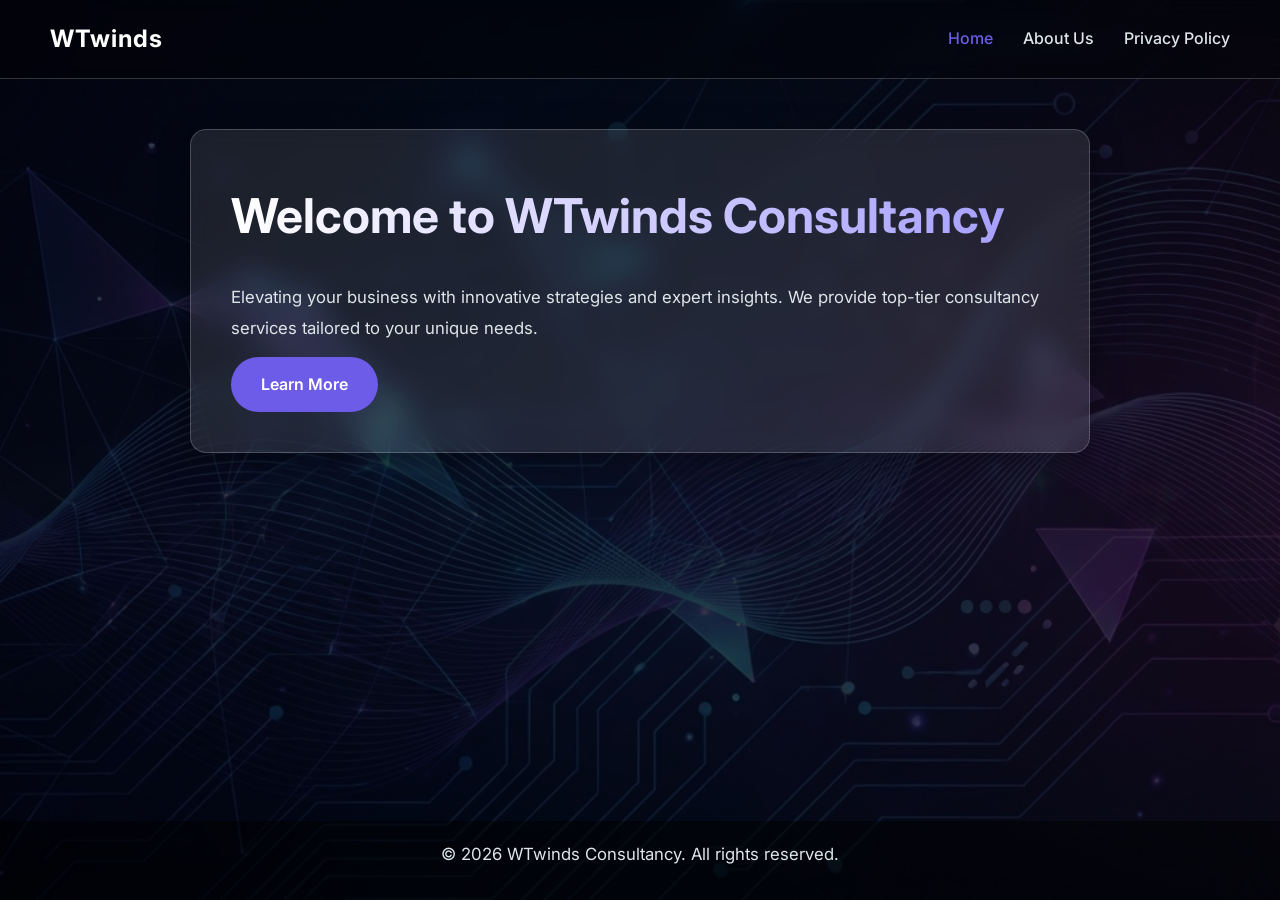
<file: index.html>
<!DOCTYPE html>
<html lang="en">

<head>
    <meta charset="UTF-8">
    <meta name="viewport" content="width=device-width, initial-scale=1.0">
    <title>WTwinds Consultancy | Home</title>

    <link rel="stylesheet" href="style.css">
    <link rel="preconnect" href="https://fonts.googleapis.com">
    <link rel="preconnect" href="https://fonts.gstatic.com" crossorigin>
    <link href="https://fonts.googleapis.com/css2?family=Inter:wght@300;400;600;700&display=swap" rel="stylesheet">
</head>

<body>

    <header>
        <a href="index.html" class="logo">WTwinds</a>

        <div class="menu-toggle" id="mobile-menu">
            <span class="bar">☰</span>
        </div>

        <nav>
            <ul id="nav-list">
                <li><a href="index.html" class="active">Home</a></li>
                <li><a href="about.html">About Us</a></li>
                <li><a href="privacy.html">Privacy Policy</a></li>
            </ul>
        </nav>
    </header>

    <main>
        <section class="glass-card">
            <h1>Welcome to WTwinds Consultancy</h1>
            <p>
                Elevating your business with innovative strategies and expert insights.
                We provide top-tier consultancy services tailored to your unique needs.
            </p>

            <a href="about.html" class="btn">Learn More</a>
        </section>
    </main>

    <footer>
        <p>&copy; 2026 WTwinds Consultancy. All rights reserved.</p>
    </footer>

    <script src="script.js"></script>
</body>

</html>
</file>
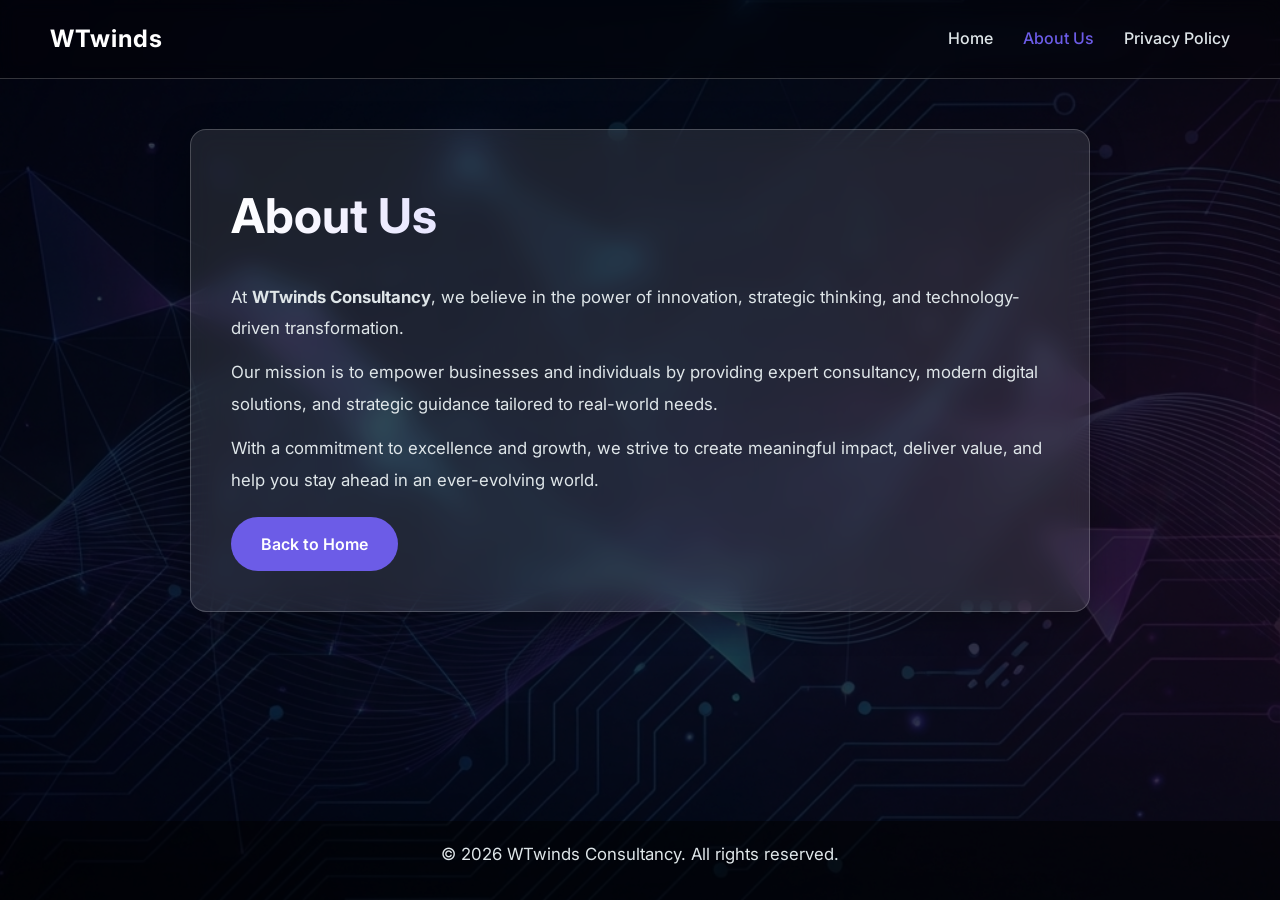
<file: about.html>
<!DOCTYPE html>
<html lang="en">

<head>
    <meta charset="UTF-8">
    <meta name="viewport" content="width=device-width, initial-scale=1.0">
    <title>WTwinds Consultancy | About Us</title>
    
    <link rel="stylesheet" href="style.css">
    <link rel="preconnect" href="https://fonts.googleapis.com">
    <link rel="preconnect" href="https://fonts.gstatic.com" crossorigin>
    <link href="https://fonts.googleapis.com/css2?family=Inter:wght@300;400;600;700&display=swap" rel="stylesheet">
</head>

<body>

    <header>
        <a href="index.html" class="logo">WTwinds</a>

        <div class="menu-toggle" id="mobile-menu">
            <span class="bar">☰</span>
        </div>

        <nav>
            <ul id="nav-list">
                <li><a href="index.html">Home</a></li>
                <li><a href="about.html" class="active">About Us</a></li>
                <li><a href="privacy.html">Privacy Policy</a></li>
            </ul>
        </nav>
    </header>

    <main>
        <section class="glass-card">
            <h1>About Us</h1>

            <p>
                At <strong>WTwinds Consultancy</strong>, we believe in the power of innovation, 
                strategic thinking, and technology-driven transformation.
            </p>

            <p>
                Our mission is to empower businesses and individuals by providing expert consultancy,
                modern digital solutions, and strategic guidance tailored to real-world needs.
            </p>

            <p>
                With a commitment to excellence and growth, we strive to create meaningful impact,
                deliver value, and help you stay ahead in an ever-evolving world.
            </p>

            <div style="margin-top: 20px;">
                <a href="index.html" class="btn">Back to Home</a>
            </div>
        </section>
    </main>

    <footer>
        <p>&copy; 2026 WTwinds Consultancy. All rights reserved.</p>
    </footer>

    <script src="script.js"></script>
</body>

</html>
</file>
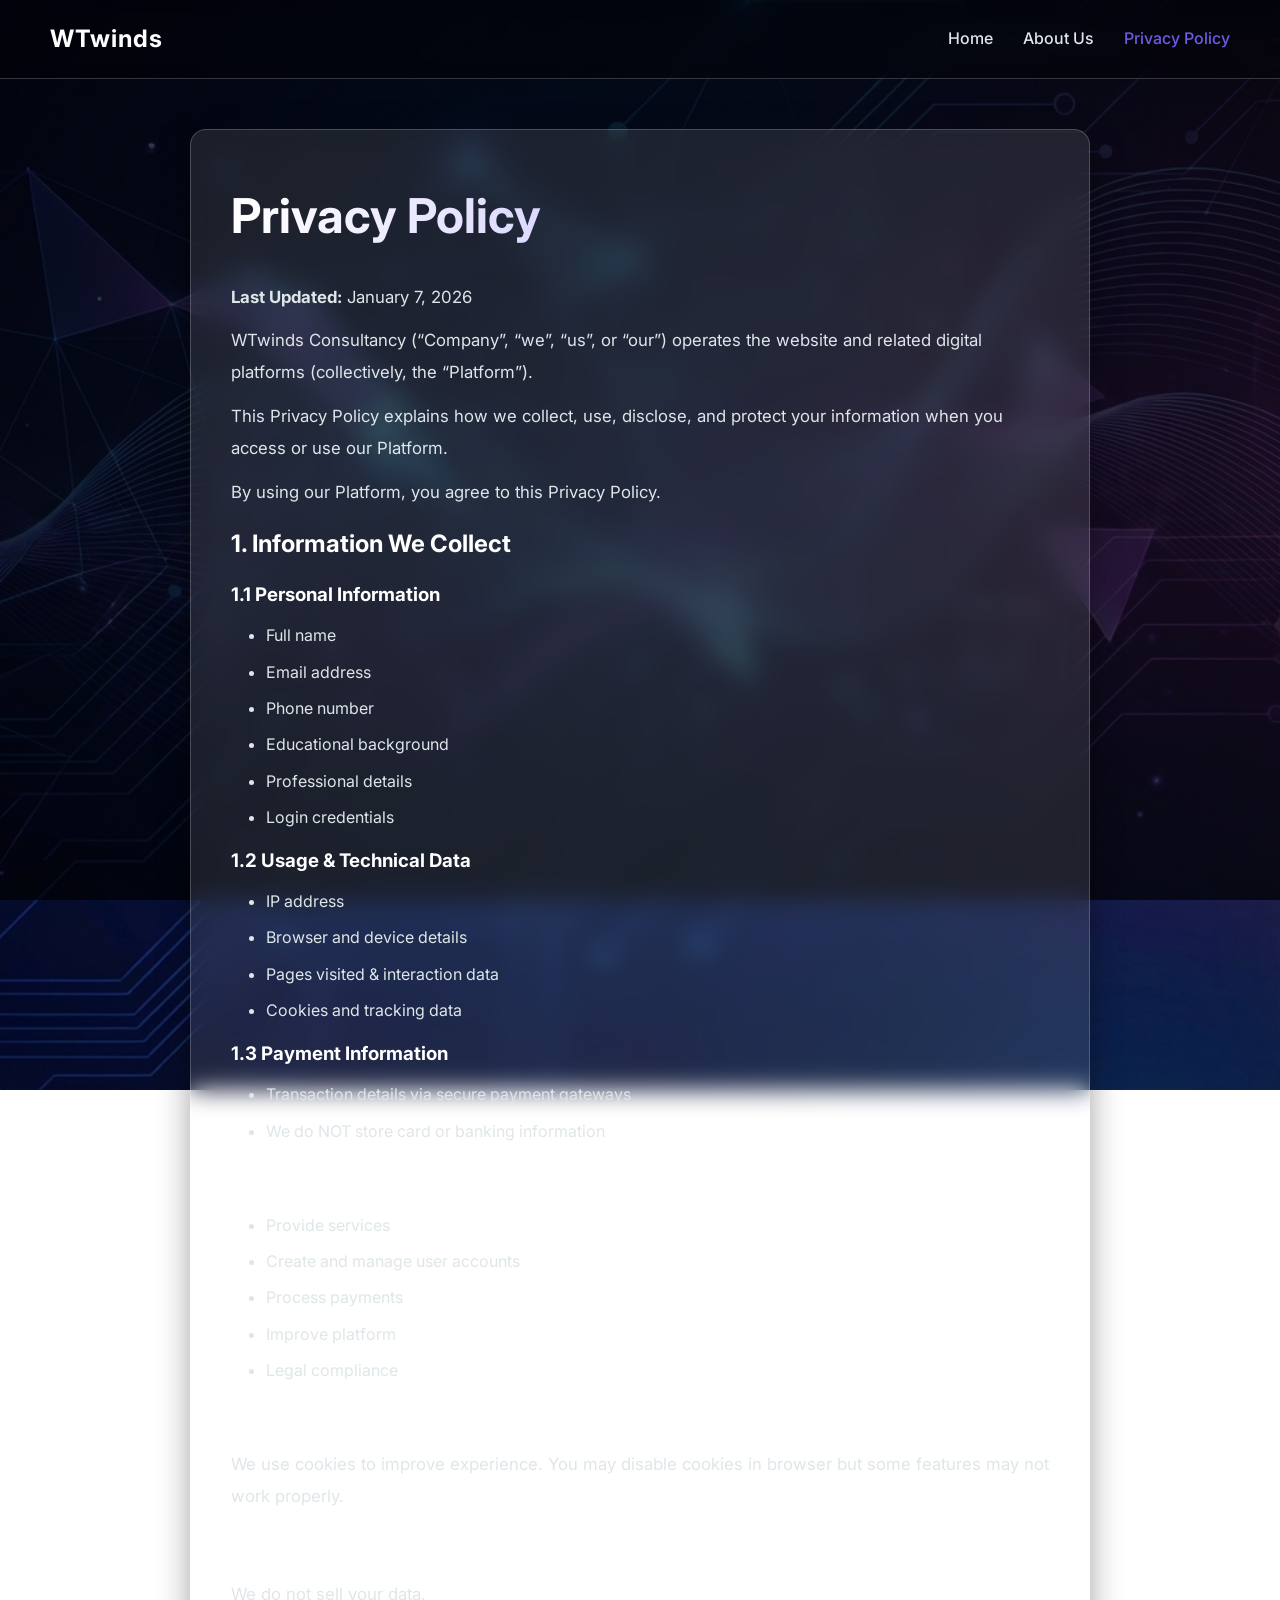
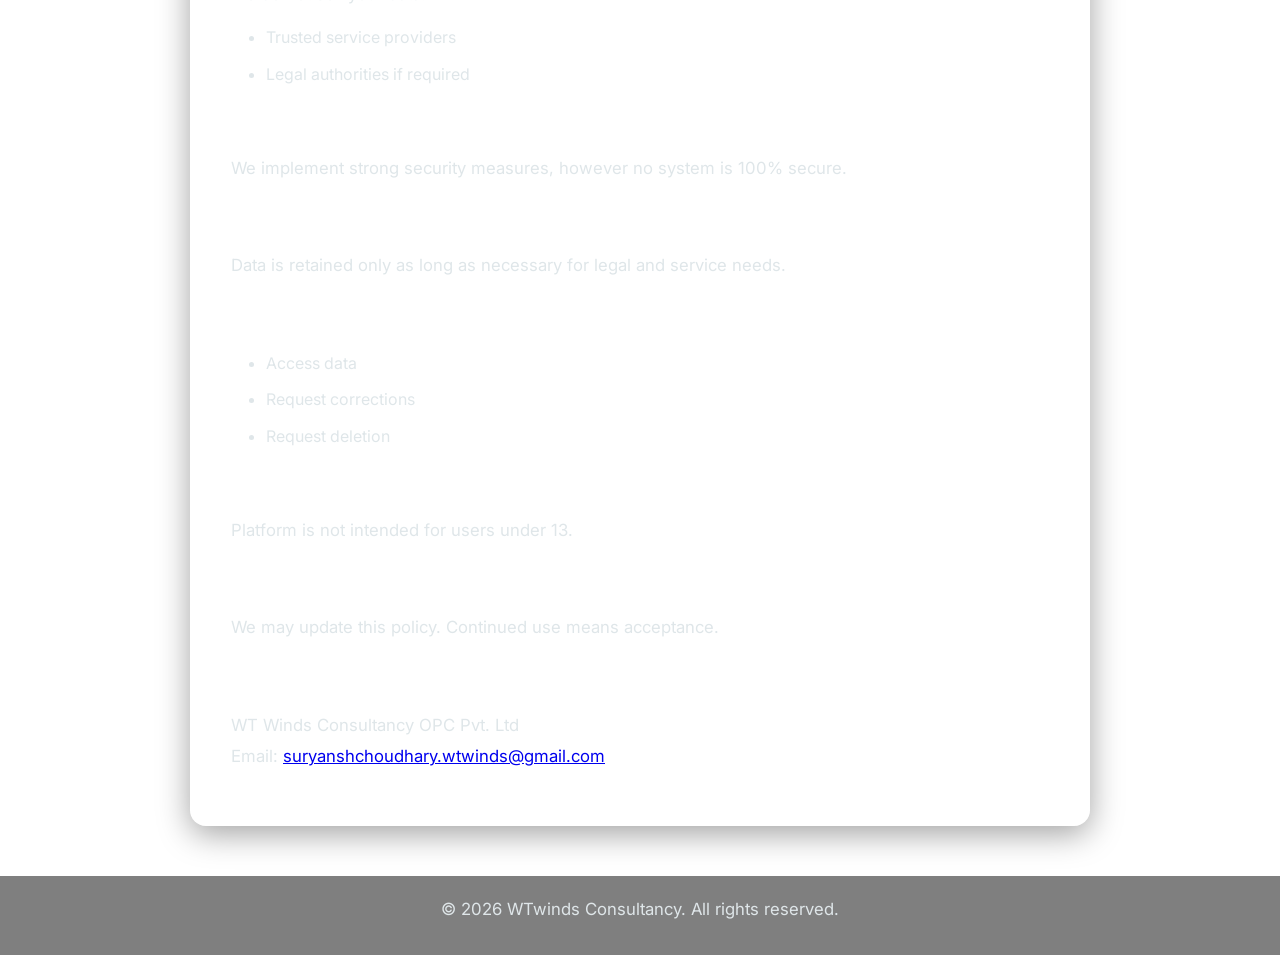
<file: privacy.html>
<!DOCTYPE html>
<html lang="en">

<head>
    <meta charset="UTF-8">
    <meta name="viewport" content="width=device-width, initial-scale=1.0">
    <title>WTwinds Consultancy | Privacy Policy</title>

    <link rel="stylesheet" href="style.css">
    <link rel="preconnect" href="https://fonts.googleapis.com">
    <link rel="preconnect" href="https://fonts.gstatic.com" crossorigin>
    <link href="https://fonts.googleapis.com/css2?family=Inter:wght@300;400;600;700&display=swap" rel="stylesheet">
</head>

<body>

    <header>
        <a href="index.html" class="logo">WTwinds</a>

        <div class="menu-toggle" id="mobile-menu">
            <span class="bar">☰</span>
        </div>

        <nav>
            <ul id="nav-list">
                <li><a href="index.html">Home</a></li>
                <li><a href="about.html">About Us</a></li>
                <li><a href="privacy.html" class="active">Privacy Policy</a></li>
            </ul>
        </nav>
    </header>

    <main>
        <section class="glass-card">

            <h1>Privacy Policy</h1>
            <p><strong>Last Updated:</strong> January 7, 2026</p>

            <p>
                WTwinds Consultancy (“Company”, “we”, “us”, or “our”) operates the website
                and related digital platforms (collectively, the “Platform”).
            </p>

            <p>
                This Privacy Policy explains how we collect, use, disclose, and protect your
                information when you access or use our Platform.
            </p>

            <p>By using our Platform, you agree to this Privacy Policy.</p>

            <h2>1. Information We Collect</h2>

            <h3>1.1 Personal Information</h3>
            <ul>
                <li>Full name</li>
                <li>Email address</li>
                <li>Phone number</li>
                <li>Educational background</li>
                <li>Professional details</li>
                <li>Login credentials</li>
            </ul>

            <h3>1.2 Usage & Technical Data</h3>
            <ul>
                <li>IP address</li>
                <li>Browser and device details</li>
                <li>Pages visited & interaction data</li>
                <li>Cookies and tracking data</li>
            </ul>

            <h3>1.3 Payment Information</h3>
            <ul>
                <li>Transaction details via secure payment gateways</li>
                <li>We do NOT store card or banking information</li>
            </ul>

            <h2>2. How We Use Your Information</h2>
            <ul>
                <li>Provide services</li>
                <li>Create and manage user accounts</li>
                <li>Process payments</li>
                <li>Improve platform</li>
                <li>Legal compliance</li>
            </ul>

            <h2>3. Cookies</h2>
            <p>
                We use cookies to improve experience. You may disable cookies in browser
                but some features may not work properly.
            </p>

            <h2>4. Sharing Information</h2>
            <p>We do not sell your data.</p>
            <ul>
                <li>Trusted service providers</li>
                <li>Legal authorities if required</li>
            </ul>

            <h2>5. Security</h2>
            <p>
                We implement strong security measures, however no system is 100% secure.
            </p>

            <h2>6. Data Retention</h2>
            <p>
                Data is retained only as long as necessary for legal and service needs.
            </p>

            <h2>7. Your Rights</h2>
            <ul>
                <li>Access data</li>
                <li>Request corrections</li>
                <li>Request deletion</li>
            </ul>

            <h2>8. Children</h2>
            <p>
                Platform is not intended for users under 13.
            </p>

            <h2>9. Changes to Policy</h2>
            <p>
                We may update this policy. Continued use means acceptance.
            </p>

            <h2>10. Contact</h2>
            <p>
                WT Winds Consultancy OPC Pvt. Ltd<br>
                Email: <a href="mailto:suryanshchoudhary.wtwinds@gmail.com">suryanshchoudhary.wtwinds@gmail.com</a>
            </p>

        </section>
    </main>

    <footer>
        <p>&copy; 2026 WTwinds Consultancy. All rights reserved.</p>
    </footer>

    <script src="script.js"></script>
</body>

</html>
</file>
<file: style.css>
:root {
    --primary-color: #6c5ce7;
    --secondary-color: #a29bfe;
    --text-color: #dfe6e9;
    --bg-overlay: rgba(0, 0, 0, 0.7);
    --glass-bg: rgba(255, 255, 255, 0.1);
    --glass-border: rgba(255, 255, 255, 0.2);
    --font-main: 'Inter', sans-serif;
}

/* Reset */
* {
    margin: 0;
    padding: 0;
    box-sizing: border-box;
}

/* Body */
body {
    font-family: var(--font-main);
    color: var(--text-color);
    background: url('assets/images/background.png') no-repeat center center fixed;
    background-size: cover;
    line-height: 1.6;
    min-height: 100vh;
    display: flex;
    flex-direction: column;
}

/* Background overlay */
body::before {
    content: '';
    position: fixed;
    top: 0;
    left: 0;
    width: 100%;
    height: 100%;
    background: var(--bg-overlay);
    z-index: -1;
}

/* ---------------- HEADER ---------------- */

header {
    padding: 20px 50px;
    display: flex;
    justify-content: space-between;
    align-items: center;
    backdrop-filter: blur(10px);
    background: rgba(0, 0, 0, 0.3);
    border-bottom: 1px solid var(--glass-border);
    position: sticky;
    top: 0;
    z-index: 1000;
}

.logo {
    font-size: 1.5rem;
    font-weight: 700;
    color: #fff;
    text-decoration: none;
    letter-spacing: 1px;
}

/* Nav */
nav ul {
    display: flex;
    list-style: none;
    gap: 30px;
}

nav a {
    color: var(--text-color);
    text-decoration: none;
    font-weight: 500;
    transition: color 0.3s ease;
    font-size: 1rem;
}

nav a:hover,
nav a.active {
    color: var(--primary-color);
}

/* Mobile menu icon */
.menu-toggle {
    display: none;
    font-size: 1.5rem;
    cursor: pointer;
    color: #fff;
}

/* ---------------- MAIN LAYOUT ---------------- */

main {
    flex: 1;
    display: flex;
    justify-content: center;
    align-items: flex-start;
    padding: 50px 20px;
}

.container {
    max-width: 1200px;
    width: 100%;
}

/* ---------------- GLASS CARD ---------------- */

.glass-card {
    background: var(--glass-bg);
    backdrop-filter: blur(12px);
    -webkit-backdrop-filter: blur(12px);
    border: 1px solid var(--glass-border);
    border-radius: 16px;
    padding: 40px;
    box-shadow: 0 8px 32px rgba(0, 0, 0, 0.37);
    max-width: 900px;
    margin: 0 auto;
    text-align: left;
    line-height: 1.9;
}

/* Headings */
h1 {
    font-size: 3rem;
    margin-bottom: 20px;
    background: linear-gradient(to right, #fff, #a29bfe);
    -webkit-background-clip: text;
    -webkit-text-fill-color: transparent;
    font-weight: 700;
}

h2, h3, h4 {
    color: #ffffff;
    margin-top: 10px;
    margin-bottom: 8px;
}

/* Text */
p {
    color: #dfe6e9;
    margin-bottom: 12px;
    font-size: 1.05rem;
}

/* Lists */
.glass-card ul {
    margin-left: 25px;
    padding-left: 10px;
    list-style: disc;
}

.glass-card li {
    margin-bottom: 6px;
}

/* Buttons */
.btn {
    display: inline-block;
    padding: 12px 30px;
    background: var(--primary-color);
    color: #fff;
    text-decoration: none;
    border-radius: 50px;
    font-weight: 600;
    transition: 0.3s;
    border: none;
    cursor: pointer;
}

.btn:hover {
    background: var(--secondary-color);
    transform: translateY(-2px);
}

/* ---------------- FOOTER ---------------- */

footer {
    text-align: center;
    padding: 20px;
    background: rgba(0, 0, 0, 0.5);
    color: #b2bec3;
    font-size: 0.9rem;
    margin-top: auto;
}

/* ---------------- RESPONSIVE ---------------- */

@media (max-width: 768px) {

    header {
        padding: 20px;
    }

    .menu-toggle {
        display: block;
    }

    nav ul {
        position: absolute;
        top: 100%;
        left: 0;
        width: 100%;
        background: rgba(0,0,0,0.95);
        flex-direction: column;
        text-align: center;
        padding: 20px 0;
        gap: 20px;
        display: none;
    }

    nav ul.show {
        display: flex;
    }

    h1 {
        font-size: 2rem;
    }

    .glass-card {
        padding: 25px;
    }
}
</file>
